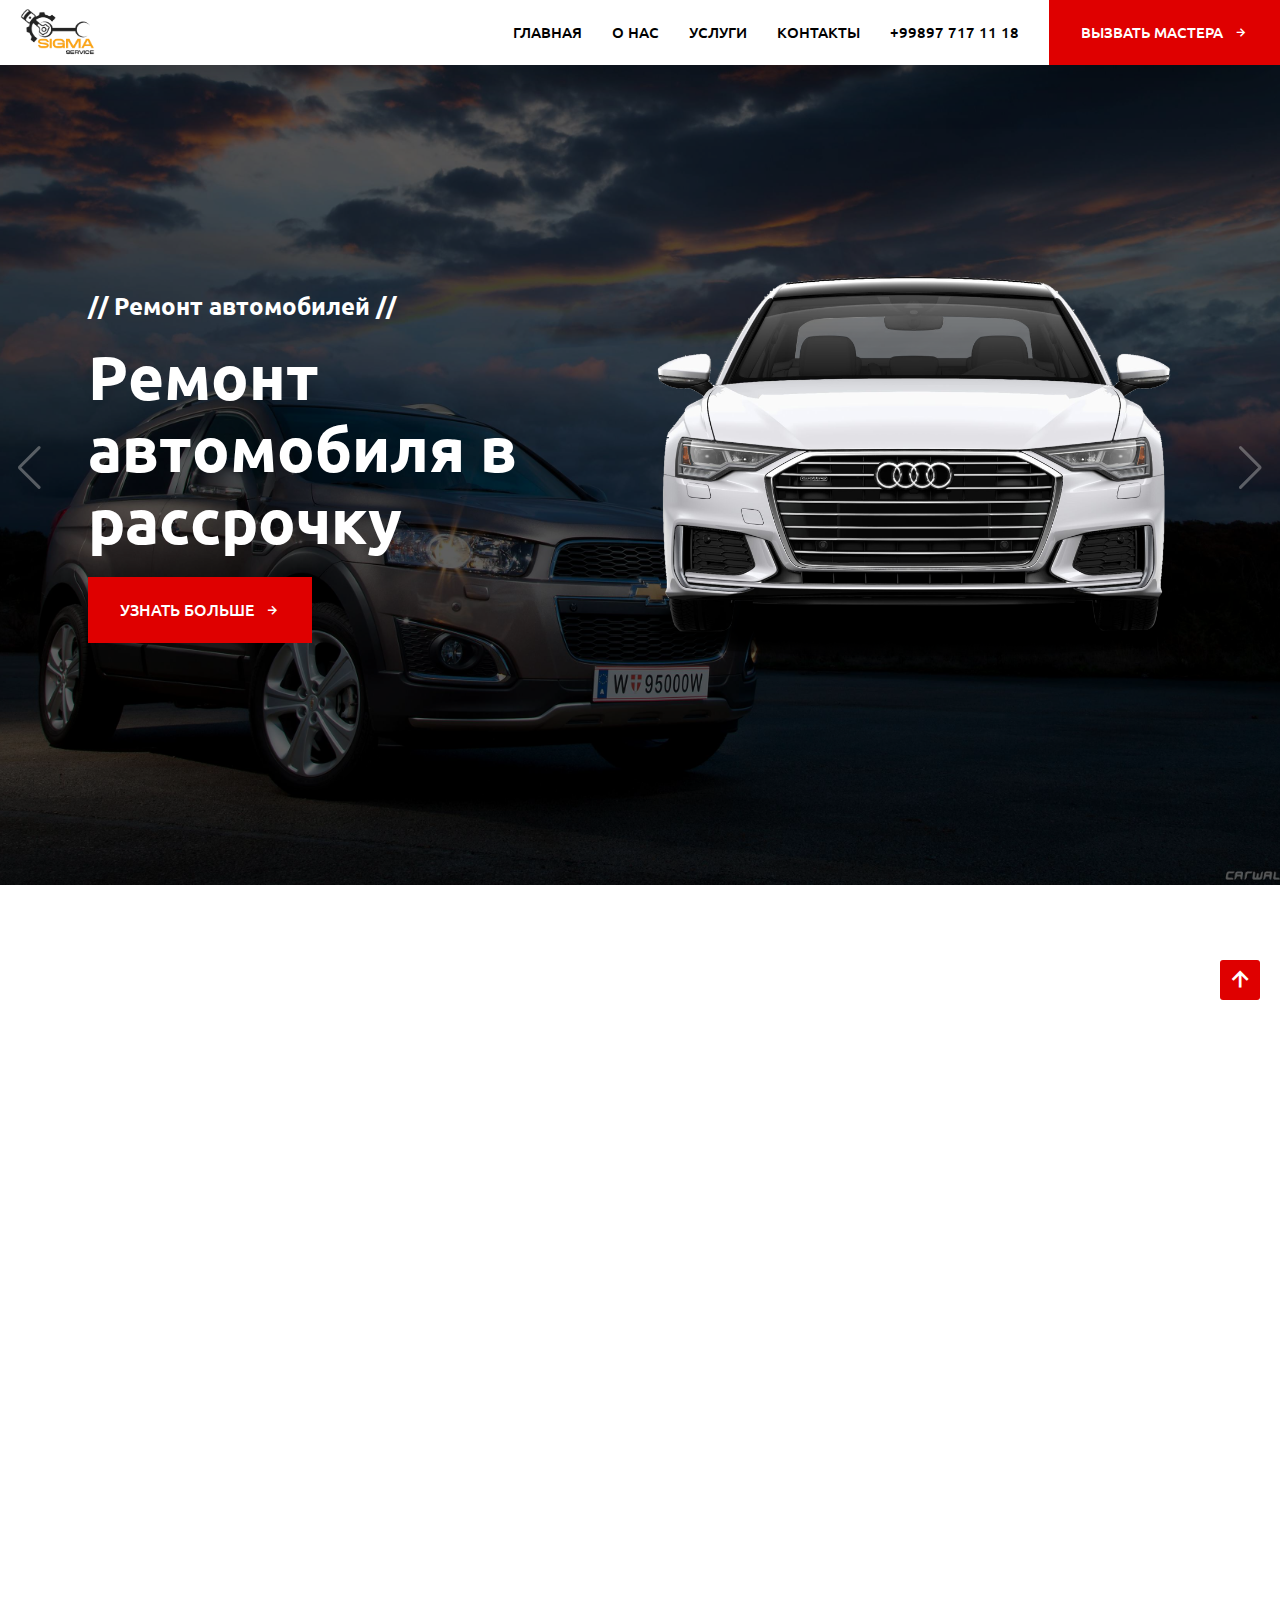
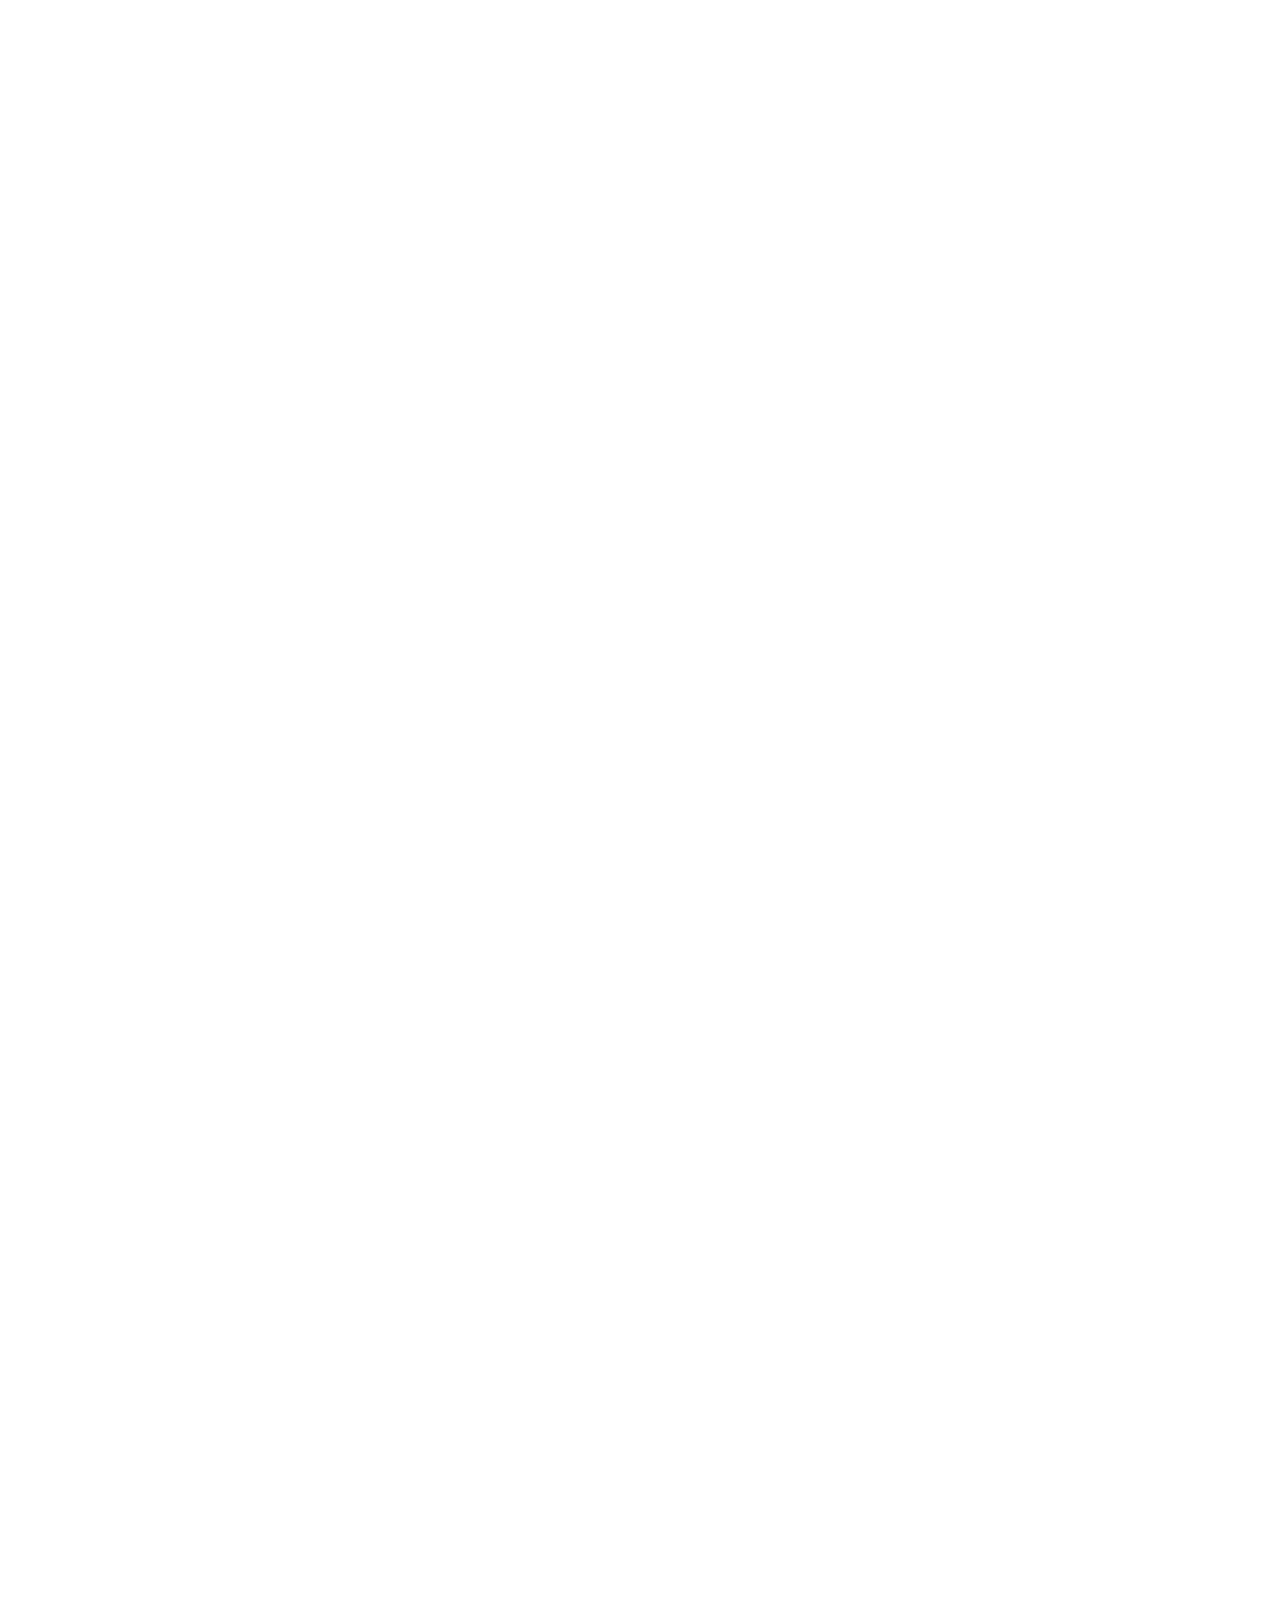
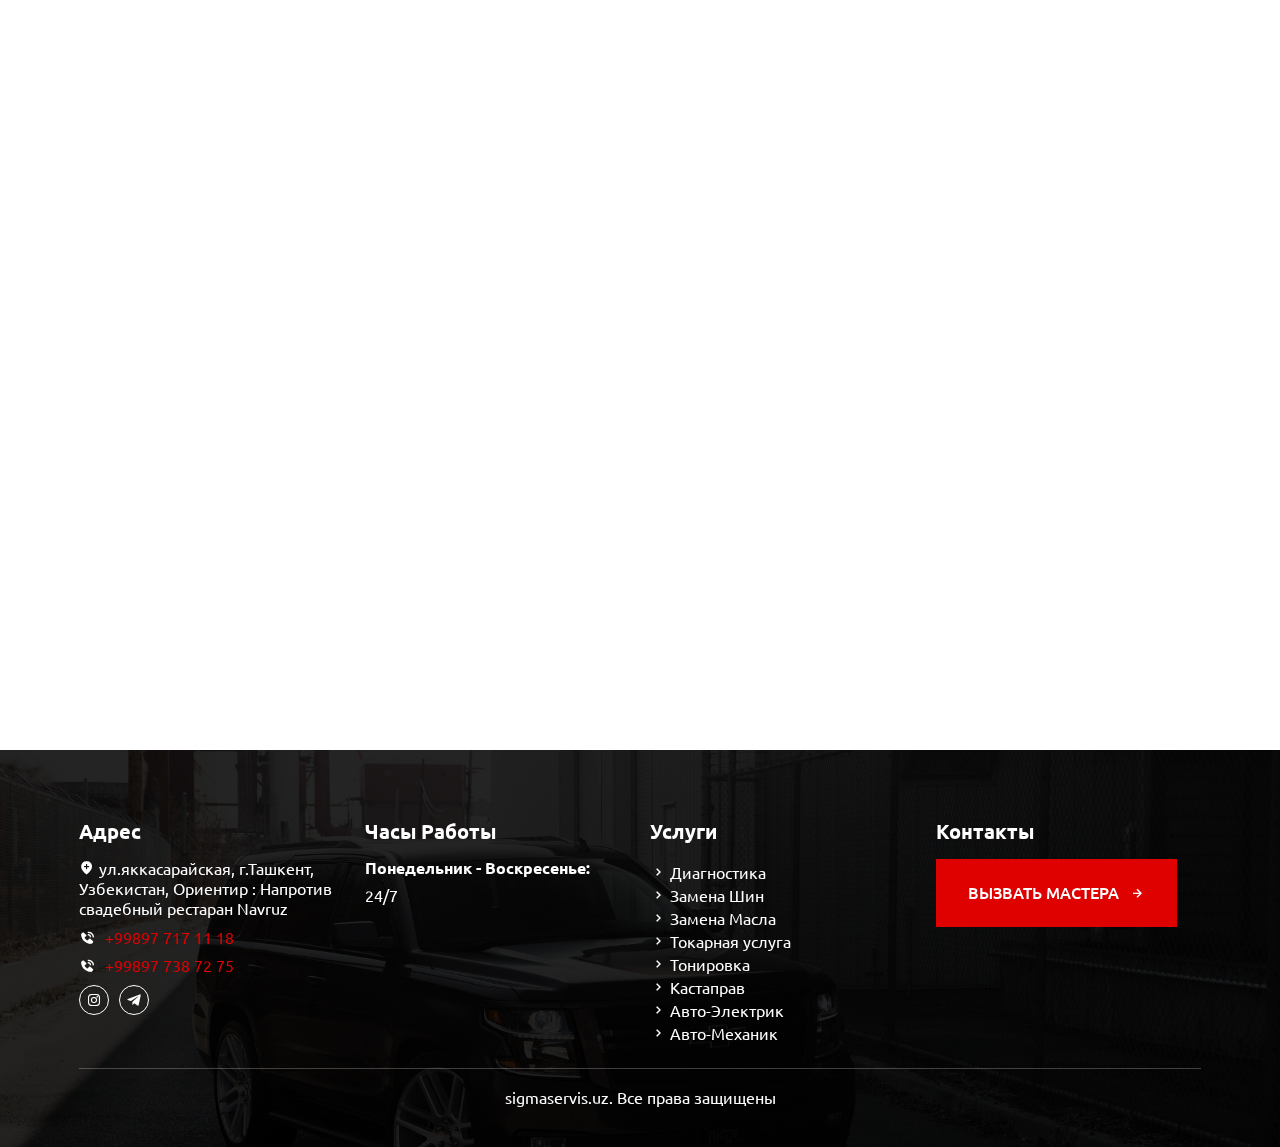
<file: index.html>
<!DOCTYPE html>
<html lang="en">

<head>
    <meta charset="UTF-8">
    <meta name="viewport" content="width=device-width, initial-scale=1.0">
    <title>SigmaService</title>
    <link rel="shortcut icon" href="./assets/images/logo.png" type="image/x-icon">
    <link rel="stylesheet" href="./assets/fonts/Ubuntu/stylesheet.css">
    <link rel="stylesheet" href="./assets/styles/style.css">
    <link href='https://unpkg.com/boxicons@2.1.4/css/boxicons.min.css' rel='stylesheet'>
    <link rel="stylesheet" href="https://cdn.jsdelivr.net/npm/swiper@11/swiper-bundle.min.css" />
    <link href="https://unpkg.com/aos@2.3.1/dist/aos.css" rel="stylesheet">
</head>

<body>
    <!-- Header section start -->
    <header id="header" class="header-fixed">
        <div class="header-content">
            <div class="header-logo">
                <img src="./assets/images/logo.png" alt="">
            </div>
            <nav>
                <ul class="header-nav_menu">
                    <li><a href="#main">Главная</a></li>
                    <li><a href="#about">О нас</a></li>
                    <li><a href="#services-tab">Услуги</a></li>
                    <li><a href="#contact">Контакты</a></li>
                    <li><a href="tel:+998977171118">+99897 717 11 18</a></li>
                    <li>
                        <a href="tel:+998977171118" class="btn btn-primary">
                            <span>Вызвать мастера</span>
                            <i class='bx bx-right-arrow-alt'></i>
                        </a>
                    </li>
                </ul>
                <button class="btn btn-menu" id="btn-menu">
                    <i class='bx bx-menu'></i>
                </button>
            </nav>
        </div>
        <ul class="header-nav_content" id="header-nav_content">
            <li><a href="#main">Главная</a></li>
            <li><a href="#about">О нас</a></li>
            <li><a href="#services-tab">Услуги</a></li>
            <li><a href="#contact">Контакты</a></li>
            <li><a href="tel:+998977171118">+99897 717 11 18</a></li>
        </ul>
    </header>
    <!-- Header section end -->

    <!-- Main section start -->
    <section class="main" id="main">
        <div class="swiper">
            <div class="swiper-wrapper" id="swiper-wrapper">
                <!-- Slides content rendered -->
            </div>

            <!-- If we need navigation buttons -->
            <div class="swiper-button-prev"></div>
            <div class="swiper-button-next"></div>

        </div>
    </section>
    <!-- Main section end -->

    <!-- Main arrow button -->
    <a href="#main" class="btn btn-arrow" id="btn-arrow">
        <i class='bx bx-up-arrow-alt'></i>
    </a>
    <!-- Main arrow button -->


    <!-- Services section start -->
    <section class="services">
        <div class="container">
            <div class="section-header-title">
                <p data-aos="fade-up">Наши Услуги</p>
                <h2 data-aos="fade-up">Ознакомьтесь С Нашими Услугами</h2>
            </div>
            <div class="services-cards swiper-wrapper" id="services-cards">
                <!-- Services cards content -->
            </div>
        </div>
    </section>
    <!-- Services section end -->



    <!-- About section start -->
    <div class="about" id="about">
        <div class="container">
            <div class="about-content">
                <div class="about-image" data-aos="fade-up">
                    <img src="./assets/images/about.jpg" alt="">
                    <div class="about-image-title">
                        <span><span class="year-count">15</span> Лет</span>
                        <span>Опыт</span>
                    </div>
                </div>
                <div class="about-title" data-aos="fade-up" data-aos-delay="300">
                    <p class="header-text">// О Нас //</p>
                    <h2>
                        <span>Sigma Avtoservis</span> - Лучшее Место Для Ухода За Вашим Авто
                    </h2>
                    <p>
                        Мы предоставляем высококачественные услуги по ремонту автомобилей с многолетним опытом и
                        профессионализмом. Наша команда экспертов готова помочь вам в любой ситуации.
                    </p>
                    <div class="about-cards">
                        <div class="about-card">
                            <div class="card-count">
                                01
                            </div>
                            <div class="card-title">
                                <h4>Профессионалы и Эксперты</h4>
                                <p>
                                    Наши специалисты обладают высоким уровнем квалификации и профессионализма.
                                </p>
                            </div>
                        </div>
                        <hr>
                        <div class="about-card">
                            <div class="card-count">
                                02
                            </div>
                            <div class="card-title">
                                <h4>Качественный Сервисный Центр</h4>
                                <p>
                                    Мы гарантируем высокое качество обслуживания каждого клиента.
                                </p>
                            </div>
                        </div>
                        <hr>
                        <div class="about-card">
                            <div class="card-count">
                                03
                            </div>
                            <div class="card-title">
                                <h4>Награжденные Работники</h4>
                                <p>
                                    Наши сотрудники удостоены многочисленных наград за свою работу.
                                </p>
                            </div>
                        </div>

                    </div>
                    <div class="about-btn">
                        <a href="tel:+998977171118" class="btn btn-primary">
                            <span>Позвонить</span>
                            <i class='bx bx-right-arrow-alt'></i>
                        </a>
                    </div>
                </div>
            </div>
        </div>
    </div>
    <!-- About section end -->


    <!-- Info section start -->
    <section class="info" data-aos="fade-up">
        <div class="container">
            <div class="info-content" id="info-content">
                <div class="info-card">
                    <img src="./assets/images/icons-2/svg-3.svg" alt="">
                    <div>
                        <h4 id="counter" data-count="15">0</h4>
                        <p>Лет опыта</p>
                    </div>
                </div>
                <div class="info-card">
                    <img src="./assets/images/icons-2/svg-2.svg" alt="">
                    <div>
                        <h4 id="counter" data-count="20">0</h4>
                        <p>Экспертных техников</p>
                    </div>
                </div>
                <div class="info-card">
                    <img src="./assets/images/icons-2/svg-1.svg" alt="">
                    <div>
                        <h4 id="counter" data-count="1000">0</h4>
                        <p>Довольных клиентов</p>
                    </div>
                </div>
                <div class="info-card">
                    <img src="./assets/images/icons-2/svg.svg" alt="">
                    <div>
                        <h4 id="counter" data-count="500">0</h4>
                        <p>Выполненных проектов</p>
                    </div>
                </div>
            </div>
        </div>
    </section>
    <!-- Info section end -->

    <!-- Services-tab section start -->
    <section class="services-tab" id="services-tab">
        <div class="container">
            <div class="services-tab-content">
                <div class="services-left" id="services-left" data-aos="fade-up">
                    <!-- Services button rendered -->
                </div>
                <div class="services-right" id="services-right">
                    <!-- Services content rendered -->
                </div>
            </div>
        </div>
    </section>
    <!-- Services-tab section end -->

    <!-- Contact section start -->
    <section class="contact" id="contact">
        <div class="container">
            <div class="contact-content" data-aos="fade-up">
                <div class="section-header-title">
                    <p data-aos="fade-up">// Свяжитесь с Нами //</p>
                    <h2 data-aos="fade-up">Свяжитесь с Нами по Любым Вопросам</h2>
                </div>
                <div class="contact-cards">
                    <div class="contact-card">
                        <h3>// Бронирование //</h3>
                        <div class="email-card">
                            <i class='bx bxs-envelope'></i>
                            <span>+99897 717 11 18</span>
                        </div>
                    </div>
                    <div class="contact-card">
                        <h3>// Общие Вопросы //</h3>
                        <div class="email-card">
                            <i class='bx bxs-envelope'></i>
                            <span>+99897 738 72 75</span>
                        </div>
                    </div>
                </div>
                <div>
                    <iframe
                        src="https://www.google.com/maps/embed?pb=!1m18!1m12!1m3!1d2359.1459632182205!2d87.1574030765979!3d53.75128397240951!2m3!1f0!2f0!3f0!3m2!1i1024!2i768!4f13.1!3m3!1m2!1s0x42d0c0f96c44ee5b%3A0x1ed62e4d36ca7717!2sSigma-Servis!5e0!3m2!1sen!2s!4v1734971548840!5m2!1sen!2s"
                        width="100%" height="400" style="border:0;" allowfullscreen="" loading="lazy"
                        referrerpolicy="no-referrer-when-downgrade"></iframe>
                </div>
            </div>
        </div>
    </section>
    <!-- Contact section end -->


    <!-- Footer section start -->
    <section class="footer">
        <div class="container">
            <div class="footer-content">
                <div class="footer-card">
                    <h3>
                        Адрес
                    </h3>
                    <div class="footer-card-cont">
                        <div>
                            <i class='bx bxs-location-plus'></i>
                            <span>
                                ул.яккасарайcкая, г.Ташкент, Узбекистан, Ориентир : Напротив свадебный рестаран Navruz
                            </span>
                        </div>
                        <div class="footer-call">
                            <i class='bx bxs-phone-call'></i>
                            <a href="tel:+998977171118">+99897 717 11 18</a>
                        </div>
                        <div class="footer-call">
                            <i class='bx bxs-phone-call'></i>
                            <a href="tel:+998977387275">+99897 738 72 75</a>
                        </div>
                        <div class="network">
                            <a class="social" href="https://www.instagram.com/sigma_autoservice/">
                                <i class='bx bxl-instagram'></i>
                            </a>
                            <a class="social" href="https://t.me/sigma_autoservice">
                                <i class='bx bxl-telegram'></i>
                            </a>
                        </div>
                    </div>
                </div>

                <div class="footer-card">
                    <h3>
                        Часы Работы
                    </h3>
                    <div class="footer-card-cont">
                        <h4>Понедельник - Воскресенье:</h4>
                        <p>24/7</p>
                    </div>
                </div>

                <div class="footer-card">
                    <h3>
                        Услуги
                    </h3>
                    <div class="footer-card-cont">
                        <ul>
                            <li class="footer-nav">
                                <i class='bx bx-chevron-right'></i>
                                <a href="#">Диагностика</a>
                            </li>
                            <li class="footer-nav">
                                <i class='bx bx-chevron-right'></i>
                                <a href="#">Замена Шин</a>
                            </li>
                            <li class="footer-nav">
                                <i class='bx bx-chevron-right'></i>
                                <a href="#">Замена Масла</a>
                            </li>
                            <li class="footer-nav">
                                <i class='bx bx-chevron-right'></i>
                                <a href="#">Токарная услуга</a>
                            </li>
                            <li class="footer-nav">
                                <i class='bx bx-chevron-right'></i>
                                <a href="#">Тонировка</a>
                            </li>
                            <li class="footer-nav">
                                <i class='bx bx-chevron-right'></i>
                                <a href="#">Кастаправ</a>
                            </li>
                            <li class="footer-nav">
                                <i class='bx bx-chevron-right'></i>
                                <a href="#">Авто-Электрик</a>
                            </li>
                            <li class="footer-nav">
                                <i class='bx bx-chevron-right'></i>
                                <a href="#">Авто-Механик</a>
                            </li>
                        </ul>
                    </div>
                </div>

                <div class="footer-card">
                    <h3>
                        Контакты
                    </h3>
                    <div class="footer-card-cont">
                        <a href="tel:+998977171118" class="btn btn-primary">
                            <span>Вызвать мастера</span>
                            <i class='bx bx-right-arrow-alt'></i>
                        </a>
                    </div>
                </div>
            </div>
            <div class="footer-hr"></div>
            <div class="footer-text">
                <a href="#">sigmaservis.uz.</a>
                <span>
                    Все права защищены
                </span>
            </div>
        </div>
    </section>
    <!-- Footer section end -->


    <script src="https://cdn.jsdelivr.net/npm/swiper@11/swiper-bundle.min.js"></script>
    <script src="https://unpkg.com/aos@2.3.1/dist/aos.js"></script>
    <script src="./assets/js/main.js"></script>
</body>

</html>
</file>
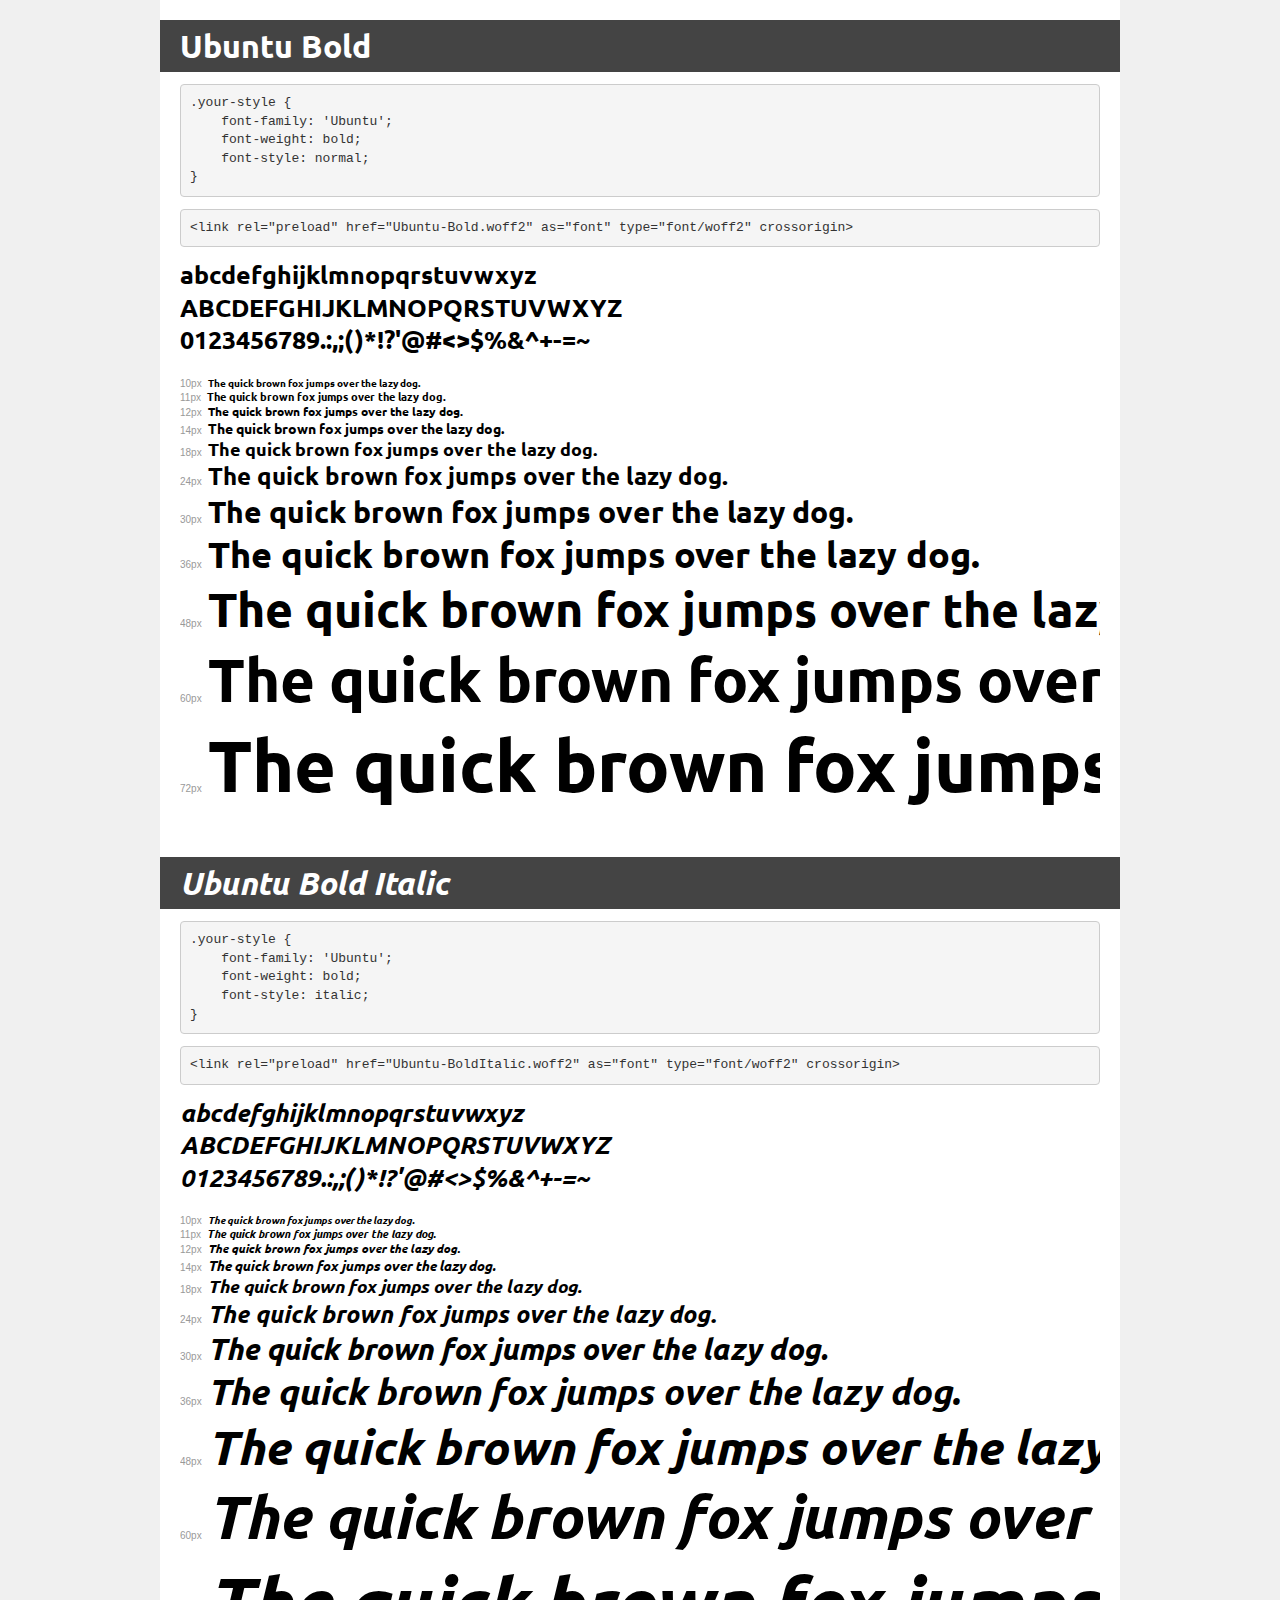
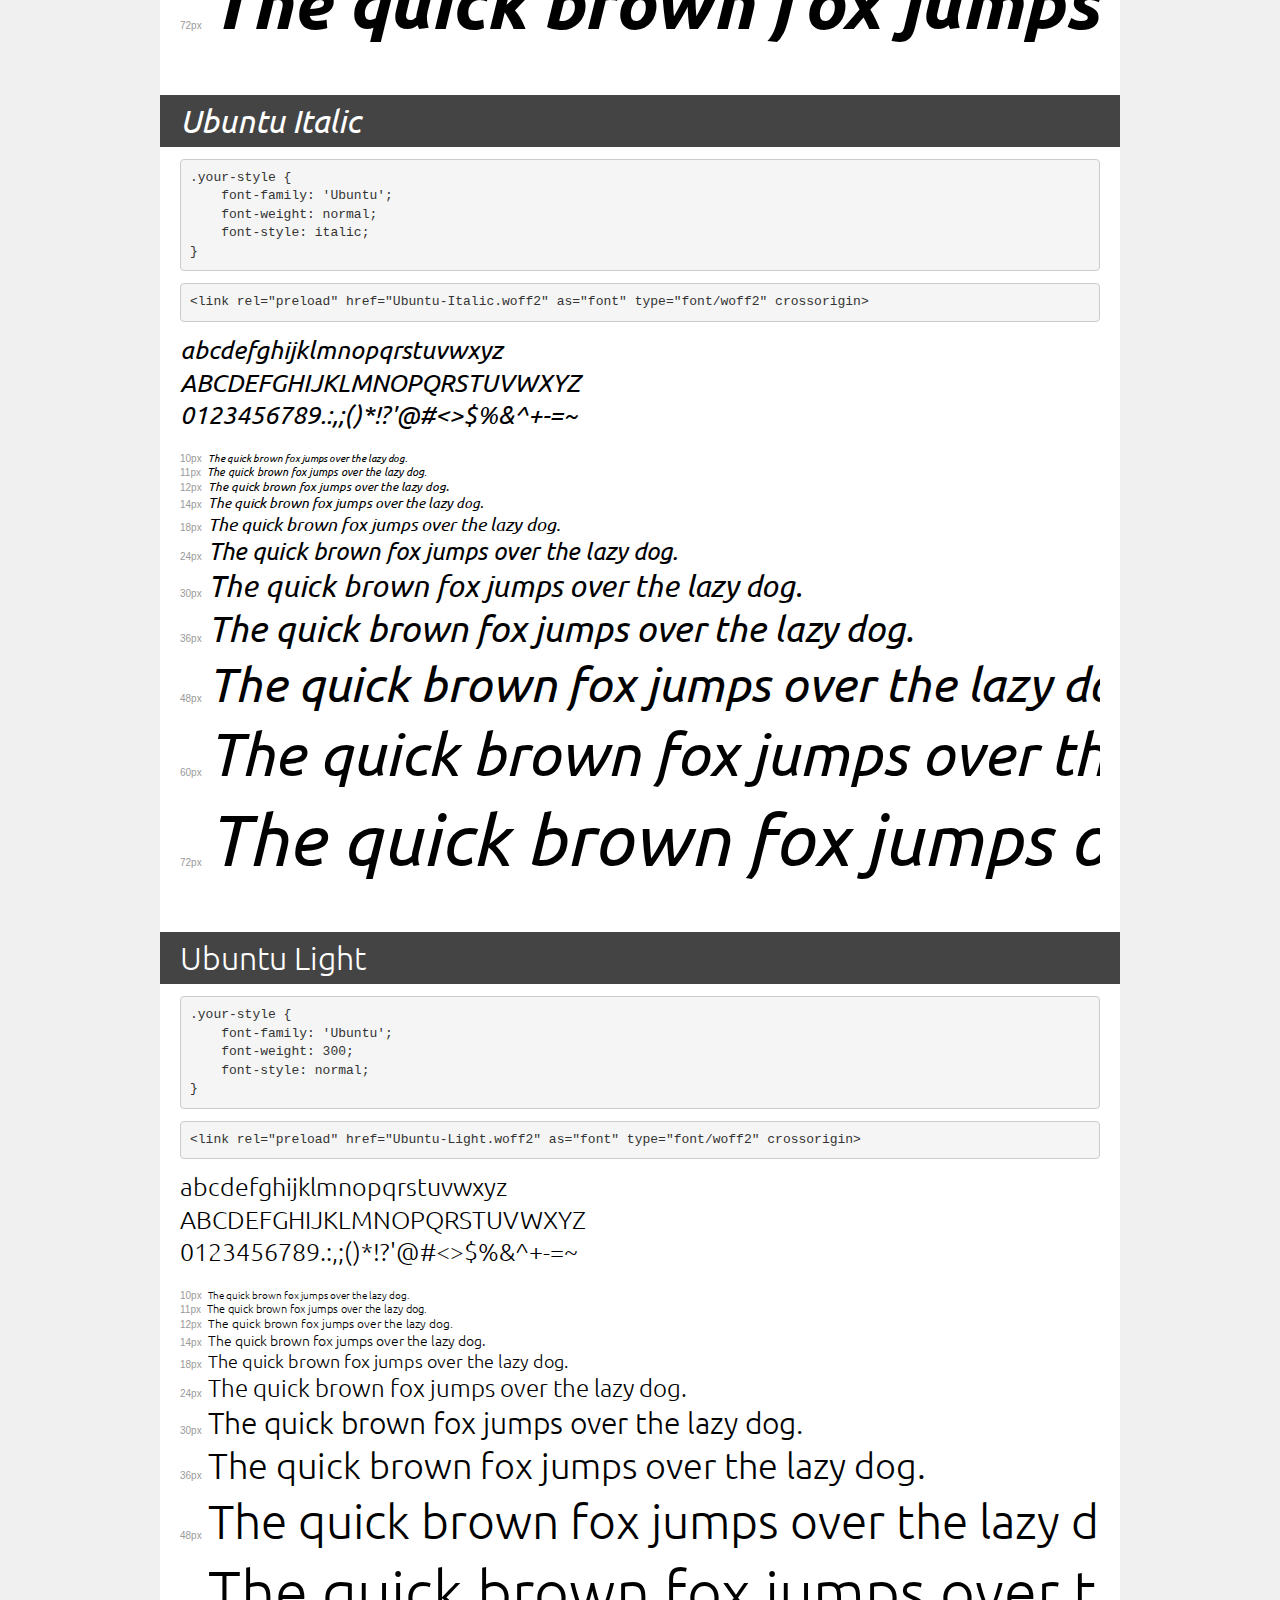
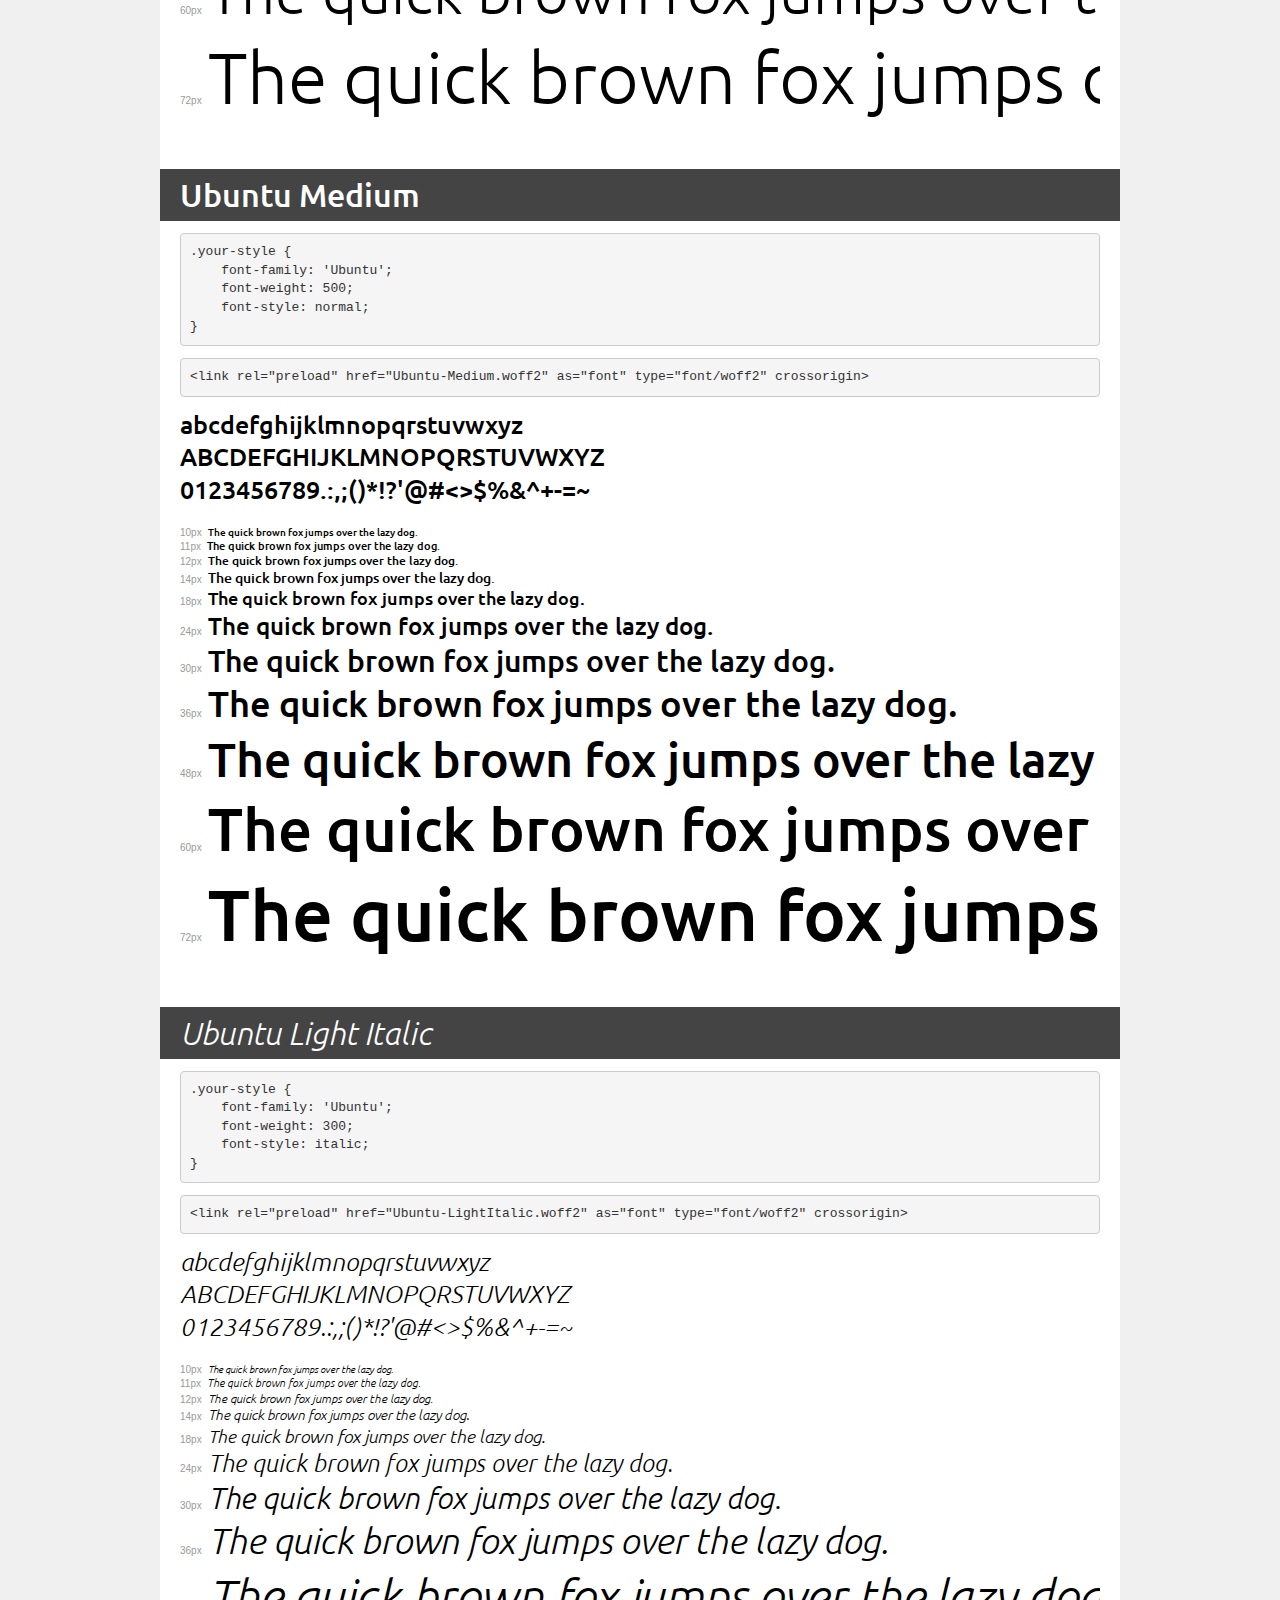
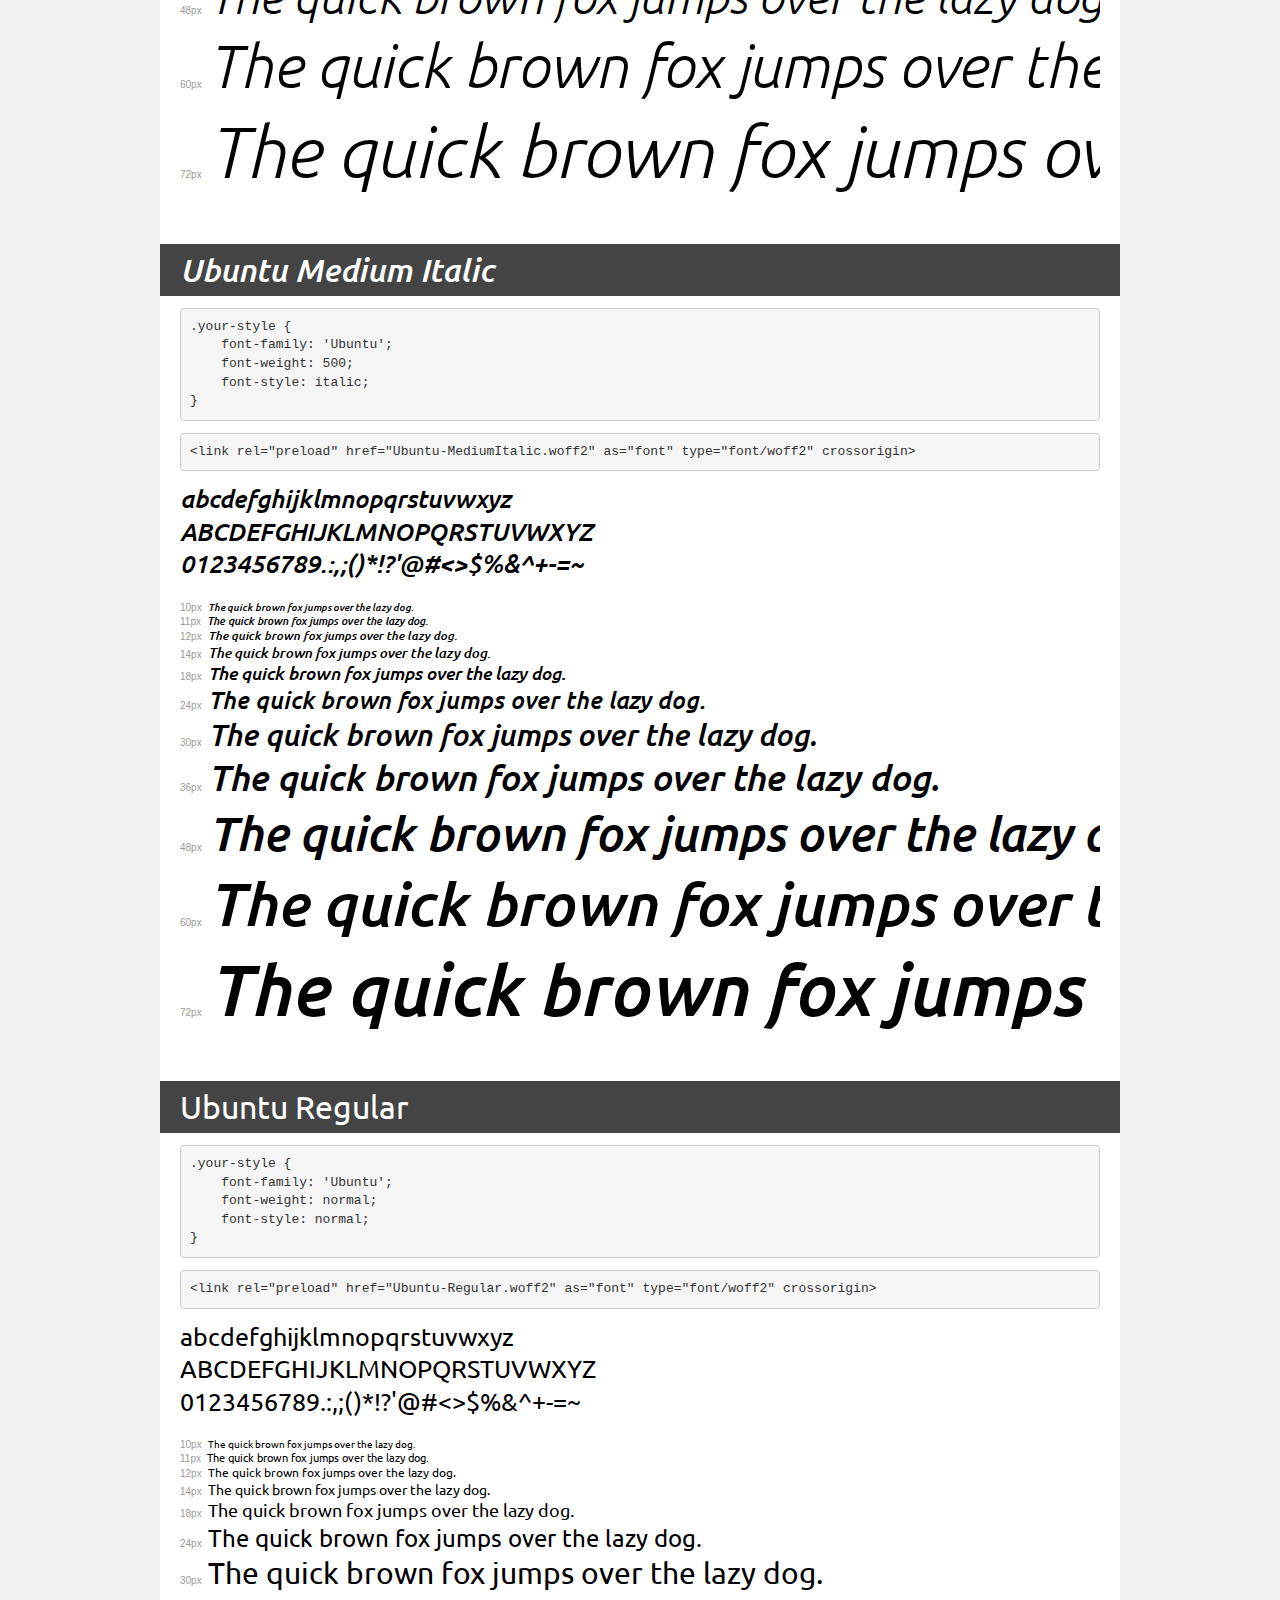
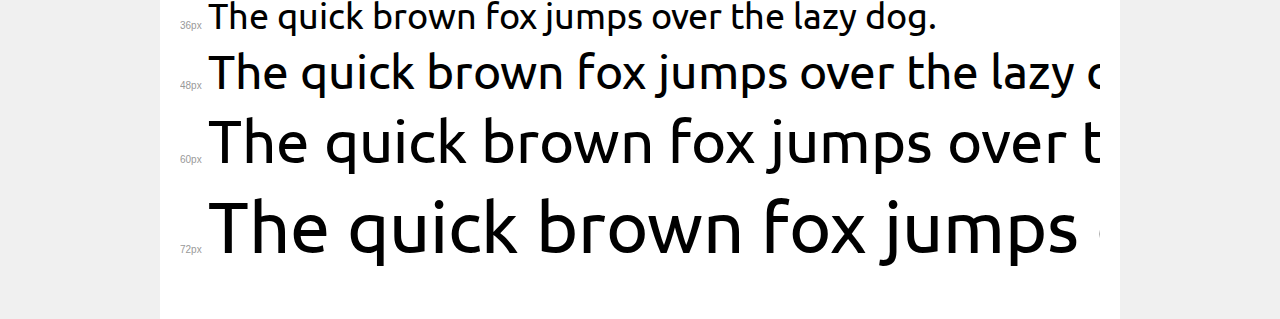
<file: assets/fonts/Ubuntu/demo.html>
<!DOCTYPE html>
<html lang="en">
<head>
    <meta charset="utf-8">
    <meta http-equiv="X-UA-Compatible" content="IE=edge">
    <meta name="viewport" content="width=device-width, initial-scale=1">
    <meta name="robots" content="noindex, noarchive">
    <meta name="format-detection" content="telephone=no">
    <title>Transfonter demo</title>
    <link href="stylesheet.css" rel="stylesheet">
    <style>
        /*
        http://meyerweb.com/eric/tools/css/reset/
        v2.0 | 20110126
        License: none (public domain)
        */
        html, body, div, span, applet, object, iframe,
        h1, h2, h3, h4, h5, h6, p, blockquote, pre,
        a, abbr, acronym, address, big, cite, code,
        del, dfn, em, img, ins, kbd, q, s, samp,
        small, strike, strong, sub, sup, tt, var,
        b, u, i, center,
        dl, dt, dd, ol, ul, li,
        fieldset, form, label, legend,
        table, caption, tbody, tfoot, thead, tr, th, td,
        article, aside, canvas, details, embed,
        figure, figcaption, footer, header, hgroup,
        menu, nav, output, ruby, section, summary,
        time, mark, audio, video {
            margin: 0;
            padding: 0;
            border: 0;
            font-size: 100%;
            font: inherit;
            vertical-align: baseline;
        }
        /* HTML5 display-role reset for older browsers */
        article, aside, details, figcaption, figure,
        footer, header, hgroup, menu, nav, section {
            display: block;
        }
        body {
            line-height: 1;
        }
        ol, ul {
            list-style: none;
        }
        blockquote, q {
            quotes: none;
        }
        blockquote:before, blockquote:after,
        q:before, q:after {
            content: '';
            content: none;
        }
        table {
            border-collapse: collapse;
            border-spacing: 0;
        }
        /* demo styles */
        body {
            background: #f0f0f0;
            color: #000;
        }
        .page {
            background: #fff;
            width: 920px;
            margin: 0 auto;
            padding: 20px 20px 0 20px;
            overflow: hidden;
        }
        .font-container {
            overflow-x: auto;
            overflow-y: hidden;
            margin-bottom: 40px;
            line-height: 1.3;
            white-space: nowrap;
            padding-bottom: 5px;
        }
        h1 {
            position: relative;
            background: #444;
            font-size: 32px;
            color: #fff;
            padding: 10px 20px;
            margin: 0 -20px 12px -20px;
        }
        .letters {
            font-size: 25px;
            margin-bottom: 20px;
        }
        .s10:before {
            content: '10px';
        }
        .s11:before {
            content: '11px';
        }
        .s12:before {
            content: '12px';
        }
        .s14:before {
            content: '14px';
        }
        .s18:before {
            content: '18px';
        }
        .s24:before {
            content: '24px';
        }
        .s30:before {
            content: '30px';
        }
        .s36:before {
            content: '36px';
        }
        .s48:before {
            content: '48px';
        }
        .s60:before {
            content: '60px';
        }
        .s72:before {
            content: '72px';
        }
        .s10:before, .s11:before, .s12:before, .s14:before,
        .s18:before, .s24:before, .s30:before, .s36:before,
        .s48:before, .s60:before, .s72:before {
            font-family: Arial, sans-serif;
            font-size: 10px;
            font-weight: normal;
            font-style: normal;
            color: #999;
            padding-right: 6px;
        }
        pre {
            display: block;
            padding: 9px;
            margin: 0 0 12px;
            font-family: Monaco, Menlo, Consolas, "Courier New", monospace;
            font-size: 13px;
            line-height: 1.428571429;
            color: #333;
            font-weight: normal;
            font-style: normal;
            background-color: #f5f5f5;
            border: 1px solid #ccc;
            overflow-x: auto;
            border-radius: 4px;
        }
        /* responsive */
        @media (max-width: 959px) {
            .page {
                width: auto;
                margin: 0;
            }
        }
    </style>
</head>
<body>
<div class="page">
    <div class="demo">
        <h1 style="font-family: 'Ubuntu'; font-weight: bold; font-style: normal;">Ubuntu Bold</h1>
        <pre title="Usage">.your-style {
    font-family: 'Ubuntu';
    font-weight: bold;
    font-style: normal;
}</pre>
        <pre title="Preload (optional)">
&lt;link rel=&quot;preload&quot; href=&quot;Ubuntu-Bold.woff2&quot; as=&quot;font&quot; type=&quot;font/woff2&quot; crossorigin&gt;</pre>
        <div class="font-container" style="font-family: 'Ubuntu'; font-weight: bold; font-style: normal;">
            <p class="letters">
                abcdefghijklmnopqrstuvwxyz<br>
ABCDEFGHIJKLMNOPQRSTUVWXYZ<br>
                0123456789.:,;()*!?'@#&lt;&gt;$%&^+-=~
            </p>
            <p class="s10" style="font-size: 10px;">The quick brown fox jumps over the lazy dog.</p>
            <p class="s11" style="font-size: 11px;">The quick brown fox jumps over the lazy dog.</p>
            <p class="s12" style="font-size: 12px;">The quick brown fox jumps over the lazy dog.</p>
            <p class="s14" style="font-size: 14px;">The quick brown fox jumps over the lazy dog.</p>
            <p class="s18" style="font-size: 18px;">The quick brown fox jumps over the lazy dog.</p>
            <p class="s24" style="font-size: 24px;">The quick brown fox jumps over the lazy dog.</p>
            <p class="s30" style="font-size: 30px;">The quick brown fox jumps over the lazy dog.</p>
            <p class="s36" style="font-size: 36px;">The quick brown fox jumps over the lazy dog.</p>
            <p class="s48" style="font-size: 48px;">The quick brown fox jumps over the lazy dog.</p>
            <p class="s60" style="font-size: 60px;">The quick brown fox jumps over the lazy dog.</p>
            <p class="s72" style="font-size: 72px;">The quick brown fox jumps over the lazy dog.</p>
        </div>
    </div>

    <div class="demo">
        <h1 style="font-family: 'Ubuntu'; font-weight: bold; font-style: italic;">Ubuntu Bold Italic</h1>
        <pre title="Usage">.your-style {
    font-family: 'Ubuntu';
    font-weight: bold;
    font-style: italic;
}</pre>
        <pre title="Preload (optional)">
&lt;link rel=&quot;preload&quot; href=&quot;Ubuntu-BoldItalic.woff2&quot; as=&quot;font&quot; type=&quot;font/woff2&quot; crossorigin&gt;</pre>
        <div class="font-container" style="font-family: 'Ubuntu'; font-weight: bold; font-style: italic;">
            <p class="letters">
                abcdefghijklmnopqrstuvwxyz<br>
ABCDEFGHIJKLMNOPQRSTUVWXYZ<br>
                0123456789.:,;()*!?'@#&lt;&gt;$%&^+-=~
            </p>
            <p class="s10" style="font-size: 10px;">The quick brown fox jumps over the lazy dog.</p>
            <p class="s11" style="font-size: 11px;">The quick brown fox jumps over the lazy dog.</p>
            <p class="s12" style="font-size: 12px;">The quick brown fox jumps over the lazy dog.</p>
            <p class="s14" style="font-size: 14px;">The quick brown fox jumps over the lazy dog.</p>
            <p class="s18" style="font-size: 18px;">The quick brown fox jumps over the lazy dog.</p>
            <p class="s24" style="font-size: 24px;">The quick brown fox jumps over the lazy dog.</p>
            <p class="s30" style="font-size: 30px;">The quick brown fox jumps over the lazy dog.</p>
            <p class="s36" style="font-size: 36px;">The quick brown fox jumps over the lazy dog.</p>
            <p class="s48" style="font-size: 48px;">The quick brown fox jumps over the lazy dog.</p>
            <p class="s60" style="font-size: 60px;">The quick brown fox jumps over the lazy dog.</p>
            <p class="s72" style="font-size: 72px;">The quick brown fox jumps over the lazy dog.</p>
        </div>
    </div>

    <div class="demo">
        <h1 style="font-family: 'Ubuntu'; font-weight: normal; font-style: italic;">Ubuntu Italic</h1>
        <pre title="Usage">.your-style {
    font-family: 'Ubuntu';
    font-weight: normal;
    font-style: italic;
}</pre>
        <pre title="Preload (optional)">
&lt;link rel=&quot;preload&quot; href=&quot;Ubuntu-Italic.woff2&quot; as=&quot;font&quot; type=&quot;font/woff2&quot; crossorigin&gt;</pre>
        <div class="font-container" style="font-family: 'Ubuntu'; font-weight: normal; font-style: italic;">
            <p class="letters">
                abcdefghijklmnopqrstuvwxyz<br>
ABCDEFGHIJKLMNOPQRSTUVWXYZ<br>
                0123456789.:,;()*!?'@#&lt;&gt;$%&^+-=~
            </p>
            <p class="s10" style="font-size: 10px;">The quick brown fox jumps over the lazy dog.</p>
            <p class="s11" style="font-size: 11px;">The quick brown fox jumps over the lazy dog.</p>
            <p class="s12" style="font-size: 12px;">The quick brown fox jumps over the lazy dog.</p>
            <p class="s14" style="font-size: 14px;">The quick brown fox jumps over the lazy dog.</p>
            <p class="s18" style="font-size: 18px;">The quick brown fox jumps over the lazy dog.</p>
            <p class="s24" style="font-size: 24px;">The quick brown fox jumps over the lazy dog.</p>
            <p class="s30" style="font-size: 30px;">The quick brown fox jumps over the lazy dog.</p>
            <p class="s36" style="font-size: 36px;">The quick brown fox jumps over the lazy dog.</p>
            <p class="s48" style="font-size: 48px;">The quick brown fox jumps over the lazy dog.</p>
            <p class="s60" style="font-size: 60px;">The quick brown fox jumps over the lazy dog.</p>
            <p class="s72" style="font-size: 72px;">The quick brown fox jumps over the lazy dog.</p>
        </div>
    </div>

    <div class="demo">
        <h1 style="font-family: 'Ubuntu'; font-weight: 300; font-style: normal;">Ubuntu Light</h1>
        <pre title="Usage">.your-style {
    font-family: 'Ubuntu';
    font-weight: 300;
    font-style: normal;
}</pre>
        <pre title="Preload (optional)">
&lt;link rel=&quot;preload&quot; href=&quot;Ubuntu-Light.woff2&quot; as=&quot;font&quot; type=&quot;font/woff2&quot; crossorigin&gt;</pre>
        <div class="font-container" style="font-family: 'Ubuntu'; font-weight: 300; font-style: normal;">
            <p class="letters">
                abcdefghijklmnopqrstuvwxyz<br>
ABCDEFGHIJKLMNOPQRSTUVWXYZ<br>
                0123456789.:,;()*!?'@#&lt;&gt;$%&^+-=~
            </p>
            <p class="s10" style="font-size: 10px;">The quick brown fox jumps over the lazy dog.</p>
            <p class="s11" style="font-size: 11px;">The quick brown fox jumps over the lazy dog.</p>
            <p class="s12" style="font-size: 12px;">The quick brown fox jumps over the lazy dog.</p>
            <p class="s14" style="font-size: 14px;">The quick brown fox jumps over the lazy dog.</p>
            <p class="s18" style="font-size: 18px;">The quick brown fox jumps over the lazy dog.</p>
            <p class="s24" style="font-size: 24px;">The quick brown fox jumps over the lazy dog.</p>
            <p class="s30" style="font-size: 30px;">The quick brown fox jumps over the lazy dog.</p>
            <p class="s36" style="font-size: 36px;">The quick brown fox jumps over the lazy dog.</p>
            <p class="s48" style="font-size: 48px;">The quick brown fox jumps over the lazy dog.</p>
            <p class="s60" style="font-size: 60px;">The quick brown fox jumps over the lazy dog.</p>
            <p class="s72" style="font-size: 72px;">The quick brown fox jumps over the lazy dog.</p>
        </div>
    </div>

    <div class="demo">
        <h1 style="font-family: 'Ubuntu'; font-weight: 500; font-style: normal;">Ubuntu Medium</h1>
        <pre title="Usage">.your-style {
    font-family: 'Ubuntu';
    font-weight: 500;
    font-style: normal;
}</pre>
        <pre title="Preload (optional)">
&lt;link rel=&quot;preload&quot; href=&quot;Ubuntu-Medium.woff2&quot; as=&quot;font&quot; type=&quot;font/woff2&quot; crossorigin&gt;</pre>
        <div class="font-container" style="font-family: 'Ubuntu'; font-weight: 500; font-style: normal;">
            <p class="letters">
                abcdefghijklmnopqrstuvwxyz<br>
ABCDEFGHIJKLMNOPQRSTUVWXYZ<br>
                0123456789.:,;()*!?'@#&lt;&gt;$%&^+-=~
            </p>
            <p class="s10" style="font-size: 10px;">The quick brown fox jumps over the lazy dog.</p>
            <p class="s11" style="font-size: 11px;">The quick brown fox jumps over the lazy dog.</p>
            <p class="s12" style="font-size: 12px;">The quick brown fox jumps over the lazy dog.</p>
            <p class="s14" style="font-size: 14px;">The quick brown fox jumps over the lazy dog.</p>
            <p class="s18" style="font-size: 18px;">The quick brown fox jumps over the lazy dog.</p>
            <p class="s24" style="font-size: 24px;">The quick brown fox jumps over the lazy dog.</p>
            <p class="s30" style="font-size: 30px;">The quick brown fox jumps over the lazy dog.</p>
            <p class="s36" style="font-size: 36px;">The quick brown fox jumps over the lazy dog.</p>
            <p class="s48" style="font-size: 48px;">The quick brown fox jumps over the lazy dog.</p>
            <p class="s60" style="font-size: 60px;">The quick brown fox jumps over the lazy dog.</p>
            <p class="s72" style="font-size: 72px;">The quick brown fox jumps over the lazy dog.</p>
        </div>
    </div>

    <div class="demo">
        <h1 style="font-family: 'Ubuntu'; font-weight: 300; font-style: italic;">Ubuntu Light Italic</h1>
        <pre title="Usage">.your-style {
    font-family: 'Ubuntu';
    font-weight: 300;
    font-style: italic;
}</pre>
        <pre title="Preload (optional)">
&lt;link rel=&quot;preload&quot; href=&quot;Ubuntu-LightItalic.woff2&quot; as=&quot;font&quot; type=&quot;font/woff2&quot; crossorigin&gt;</pre>
        <div class="font-container" style="font-family: 'Ubuntu'; font-weight: 300; font-style: italic;">
            <p class="letters">
                abcdefghijklmnopqrstuvwxyz<br>
ABCDEFGHIJKLMNOPQRSTUVWXYZ<br>
                0123456789.:,;()*!?'@#&lt;&gt;$%&^+-=~
            </p>
            <p class="s10" style="font-size: 10px;">The quick brown fox jumps over the lazy dog.</p>
            <p class="s11" style="font-size: 11px;">The quick brown fox jumps over the lazy dog.</p>
            <p class="s12" style="font-size: 12px;">The quick brown fox jumps over the lazy dog.</p>
            <p class="s14" style="font-size: 14px;">The quick brown fox jumps over the lazy dog.</p>
            <p class="s18" style="font-size: 18px;">The quick brown fox jumps over the lazy dog.</p>
            <p class="s24" style="font-size: 24px;">The quick brown fox jumps over the lazy dog.</p>
            <p class="s30" style="font-size: 30px;">The quick brown fox jumps over the lazy dog.</p>
            <p class="s36" style="font-size: 36px;">The quick brown fox jumps over the lazy dog.</p>
            <p class="s48" style="font-size: 48px;">The quick brown fox jumps over the lazy dog.</p>
            <p class="s60" style="font-size: 60px;">The quick brown fox jumps over the lazy dog.</p>
            <p class="s72" style="font-size: 72px;">The quick brown fox jumps over the lazy dog.</p>
        </div>
    </div>

    <div class="demo">
        <h1 style="font-family: 'Ubuntu'; font-weight: 500; font-style: italic;">Ubuntu Medium Italic</h1>
        <pre title="Usage">.your-style {
    font-family: 'Ubuntu';
    font-weight: 500;
    font-style: italic;
}</pre>
        <pre title="Preload (optional)">
&lt;link rel=&quot;preload&quot; href=&quot;Ubuntu-MediumItalic.woff2&quot; as=&quot;font&quot; type=&quot;font/woff2&quot; crossorigin&gt;</pre>
        <div class="font-container" style="font-family: 'Ubuntu'; font-weight: 500; font-style: italic;">
            <p class="letters">
                abcdefghijklmnopqrstuvwxyz<br>
ABCDEFGHIJKLMNOPQRSTUVWXYZ<br>
                0123456789.:,;()*!?'@#&lt;&gt;$%&^+-=~
            </p>
            <p class="s10" style="font-size: 10px;">The quick brown fox jumps over the lazy dog.</p>
            <p class="s11" style="font-size: 11px;">The quick brown fox jumps over the lazy dog.</p>
            <p class="s12" style="font-size: 12px;">The quick brown fox jumps over the lazy dog.</p>
            <p class="s14" style="font-size: 14px;">The quick brown fox jumps over the lazy dog.</p>
            <p class="s18" style="font-size: 18px;">The quick brown fox jumps over the lazy dog.</p>
            <p class="s24" style="font-size: 24px;">The quick brown fox jumps over the lazy dog.</p>
            <p class="s30" style="font-size: 30px;">The quick brown fox jumps over the lazy dog.</p>
            <p class="s36" style="font-size: 36px;">The quick brown fox jumps over the lazy dog.</p>
            <p class="s48" style="font-size: 48px;">The quick brown fox jumps over the lazy dog.</p>
            <p class="s60" style="font-size: 60px;">The quick brown fox jumps over the lazy dog.</p>
            <p class="s72" style="font-size: 72px;">The quick brown fox jumps over the lazy dog.</p>
        </div>
    </div>

    <div class="demo">
        <h1 style="font-family: 'Ubuntu'; font-weight: normal; font-style: normal;">Ubuntu Regular</h1>
        <pre title="Usage">.your-style {
    font-family: 'Ubuntu';
    font-weight: normal;
    font-style: normal;
}</pre>
        <pre title="Preload (optional)">
&lt;link rel=&quot;preload&quot; href=&quot;Ubuntu-Regular.woff2&quot; as=&quot;font&quot; type=&quot;font/woff2&quot; crossorigin&gt;</pre>
        <div class="font-container" style="font-family: 'Ubuntu'; font-weight: normal; font-style: normal;">
            <p class="letters">
                abcdefghijklmnopqrstuvwxyz<br>
ABCDEFGHIJKLMNOPQRSTUVWXYZ<br>
                0123456789.:,;()*!?'@#&lt;&gt;$%&^+-=~
            </p>
            <p class="s10" style="font-size: 10px;">The quick brown fox jumps over the lazy dog.</p>
            <p class="s11" style="font-size: 11px;">The quick brown fox jumps over the lazy dog.</p>
            <p class="s12" style="font-size: 12px;">The quick brown fox jumps over the lazy dog.</p>
            <p class="s14" style="font-size: 14px;">The quick brown fox jumps over the lazy dog.</p>
            <p class="s18" style="font-size: 18px;">The quick brown fox jumps over the lazy dog.</p>
            <p class="s24" style="font-size: 24px;">The quick brown fox jumps over the lazy dog.</p>
            <p class="s30" style="font-size: 30px;">The quick brown fox jumps over the lazy dog.</p>
            <p class="s36" style="font-size: 36px;">The quick brown fox jumps over the lazy dog.</p>
            <p class="s48" style="font-size: 48px;">The quick brown fox jumps over the lazy dog.</p>
            <p class="s60" style="font-size: 60px;">The quick brown fox jumps over the lazy dog.</p>
            <p class="s72" style="font-size: 72px;">The quick brown fox jumps over the lazy dog.</p>
        </div>
    </div>

</div>
</body>
</html>
</file>
<file: assets/fonts/Ubuntu/stylesheet.css>
@font-face {
    font-family: 'Ubuntu';
    src: url('Ubuntu-Bold.woff2') format('woff2'),
        url('Ubuntu-Bold.woff') format('woff'),
        url('Ubuntu-Bold.ttf') format('truetype'),
        url('Ubuntu-Bold.svg#Ubuntu-Bold') format('svg');
    font-weight: bold;
    font-style: normal;
    font-display: swap;
}

@font-face {
    font-family: 'Ubuntu';
    src: url('Ubuntu-BoldItalic.woff2') format('woff2'),
        url('Ubuntu-BoldItalic.woff') format('woff'),
        url('Ubuntu-BoldItalic.ttf') format('truetype'),
        url('Ubuntu-BoldItalic.svg#Ubuntu-BoldItalic') format('svg');
    font-weight: bold;
    font-style: italic;
    font-display: swap;
}

@font-face {
    font-family: 'Ubuntu';
    src: url('Ubuntu-Italic.woff2') format('woff2'),
        url('Ubuntu-Italic.woff') format('woff'),
        url('Ubuntu-Italic.ttf') format('truetype'),
        url('Ubuntu-Italic.svg#Ubuntu-Italic') format('svg');
    font-weight: normal;
    font-style: italic;
    font-display: swap;
}

@font-face {
    font-family: 'Ubuntu';
    src: url('Ubuntu-Light.woff2') format('woff2'),
        url('Ubuntu-Light.woff') format('woff'),
        url('Ubuntu-Light.ttf') format('truetype'),
        url('Ubuntu-Light.svg#Ubuntu-Light') format('svg');
    font-weight: 300;
    font-style: normal;
    font-display: swap;
}

@font-face {
    font-family: 'Ubuntu';
    src: url('Ubuntu-Medium.woff2') format('woff2'),
        url('Ubuntu-Medium.woff') format('woff'),
        url('Ubuntu-Medium.ttf') format('truetype'),
        url('Ubuntu-Medium.svg#Ubuntu-Medium') format('svg');
    font-weight: 500;
    font-style: normal;
    font-display: swap;
}

@font-face {
    font-family: 'Ubuntu';
    src: url('Ubuntu-LightItalic.woff2') format('woff2'),
        url('Ubuntu-LightItalic.woff') format('woff'),
        url('Ubuntu-LightItalic.ttf') format('truetype'),
        url('Ubuntu-LightItalic.svg#Ubuntu-LightItalic') format('svg');
    font-weight: 300;
    font-style: italic;
    font-display: swap;
}

@font-face {
    font-family: 'Ubuntu';
    src: url('Ubuntu-MediumItalic.woff2') format('woff2'),
        url('Ubuntu-MediumItalic.woff') format('woff'),
        url('Ubuntu-MediumItalic.ttf') format('truetype'),
        url('Ubuntu-MediumItalic.svg#Ubuntu-MediumItalic') format('svg');
    font-weight: 500;
    font-style: italic;
    font-display: swap;
}

@font-face {
    font-family: 'Ubuntu';
    src: url('Ubuntu-Regular.woff2') format('woff2'),
        url('Ubuntu-Regular.woff') format('woff'),
        url('Ubuntu-Regular.ttf') format('truetype'),
        url('Ubuntu-Regular.svg#Ubuntu-Regular') format('svg');
    font-weight: normal;
    font-style: normal;
    font-display: swap;
}
</file>
<file: assets/styles/style.css>
/* ===========================
        1. Global styles 
   =========================== */

* {
    margin: 0;
    padding: 0;
    box-sizing: border-box;
}

html {
    font-size: 16px;
    scroll-behavior: smooth;
    font-family: "Ubuntu", serif;
}

img {
    max-width: 100%;
    height: auto;
}

ul,
ol {
    list-style: none;
}

a {
    text-decoration: none;
    color: inherit;
    width: max-content;
}

hr{
    border: none;
    border-bottom: 1px solid;
    border-color: rgb(234, 234, 234);
}

:root {
    /* == colors == */
    --primary-color: #df0000;
    --primary-color-hover: #bc1220;
    --secondary-color: #0B2154;
    --text-dark-color: #111111;
    --text-white-color: #FFFFFF;
    --text-gray-color: #596277;
}

/* ===========================
        2. Layout styles 
   =========================== */

.container {
    max-width: 1400px;
    margin: 0 auto;
    padding: 0 15px;
    width: 90%;
}

.backdrop {
    height: 100%;
    width: 100%;
    padding: 10px;
    background-color: rgba(0, 0, 0, 0.628);
}

/* width */
::-webkit-scrollbar {
    width: 5px;
    height: 5px;
}

/* Track */
::-webkit-scrollbar-track {
    background: #df83835b;
}

/* Handle */
::-webkit-scrollbar-thumb {
    background: #f6020273;
}

/* Handle on hover */
::-webkit-scrollbar-thumb:hover {
    background: #ce0909b3;
}

/* ===========================
        3. Component styles 
   =========================== */

.btn {
    border: none;
    background: none;
    padding: 0;
    cursor: pointer;
}

.btn-primary {
    padding: 1.5rem 2rem;
    background-color: var(--primary-color);
    border: var(--primary-color);
    color: var(--text-white-color);
    font-size: unset;
    display: flex;
    justify-content: center;
    align-items: center;
    gap: 10px;
    font-family: unset;
    text-transform: uppercase;
    font-weight: 500;
    transition: .2s ease-in-out;
}

.btn-primary:hover {
    background-color: var(--primary-color-hover);
}

.btn-menu {
    display: none;
    font-size: 25px;
    height: 40px;
    width: 40px;
    border: 1px solid rgba(190, 190, 190, 0.164);
    border-radius: 3px;
}

.btn-menu:hover {
    background-color: rgba(229, 229, 229, 0.257);
}

.btn-arrow {
    font-size: 30px;
    width: 40px;
    height: 40px;
    display: flex;
    justify-content: center;
    align-items: center;
    background-color: var(--primary-color);
    color: white;
    border-radius: 3px;
    transition: .2s ease;
    position: fixed;
    bottom: -100px;
    right: 20px;
    z-index: 15;
}

.btn-arrow.active-btn {
    bottom: 20px;
    right: 20px;
}

.btn-arrow:hover {
    background-color: red;
    transform: scale(1.1);
}

.btn-arrow:active {
    transform: scale(1);
}

.btn-services {
    padding: 20px 30px;
    display: flex;
    justify-content: start;
    align-items: center;
    gap: 15px;
    background-color: #e2dfe0de;
    font-size: 20px;
    font-weight: 600;
    border-radius: 3px;
    text-align: start;
    transition: .3s ease;
}

.btn-services img {
    width: 40px;
    height: 40px;
}

.btn-services.serv-btn-active img {
    filter: brightness(0) invert(1);
}

.btn-services:hover {
    background-color: #c5c5c5c5;
}
.btn-services:active {
    transform: scale(0.95);
}

.btn-services.serv-btn-active {
    color: white;
    background-color: var(--primary-color);
}

.section-header-title {
    text-align: center;
}

.section-header-title p {
    font-size: 18px;
    color: var(--primary-color);
    font-weight: 500;
    text-transform: uppercase;
    line-height: 30px;
}

.section-header-title h2 {
    font-size: 35px;
}

.swiper {
    width: 100%;
    height: calc(100vh - 65px);
    max-height: 1000px;
}

.swiper-slide {
    background-position: center;
    background-size: cover;
    background-repeat: no-repeat;
    transition-timing-function: ease-in-out;
}

.home-image-animate {
    opacity: 0;
    transform: scale(0.6);
    transition-delay: 400ms;
    transition-duration: 500ms;
    transition-timing-function: ease-in-out;
}

.swiper-slide-active .home-image-animate {
    opacity: 1;
    transform: scale(1);
}

.home-text-animate {
    opacity: 0;
    transform: translateY(-30px);
    transition-delay: 400ms;
    transition-duration: 500ms;
    transition-timing-function: ease-in-out;
}

.swiper-slide-active .home-text-animate {
    opacity: 1;
    transform: translateX(0px);
}

.swiper-button-prev {
    color: rgba(182, 182, 182, 0.454) !important;
    padding-left: 1%;
}

.swiper-button-next {
    color: rgba(182, 182, 182, 0.454) !important;
    padding-right: 1%;
}

.swiper-button-prev:hover {
    color: rgba(204, 203, 203, 0.766) !important;
}

.swiper-button-next:hover {
    color: rgba(204, 203, 203, 0.766) !important;
}

.swiper-slide.slide-1 {
    background-image: url("../images/captiva.jpeg");

}

.swiper-slide.slide-2 {
    background-image: url("../images/lacetti.png");

}

.swiper-slide.slide-3 {
    background-image: url("../images/malibu.jpg");
}



/* ===========================
        4. Header section 
   =========================== */

header {
    box-shadow: 0px 7px 54px 0px rgba(0, 0, 0, 0.31);
    transition: .3s ease-in-out;
}

header.header-fixed {
    position: fixed;
    top: 0px;
    left: 0px;
    right: 0px;
    z-index: 10;
}

.header-content {
    display: flex;
    justify-content: space-between;
    align-items: center;
    gap: 10px;
    /* border-bottom: 1px solid rgba(214, 214, 214, 0.439); */
    background-color: #FFFFFF;
    position: relative;
    z-index: 10;
}

.header-content .header-logo img {
    width: 120px;
    object-fit: contain;
    padding: 0px 20px;
}

.header-content nav .header-nav_menu {
    display: flex;
    justify-content: end;
    align-items: center;
    gap: 30px;
    font-size: 15px;
    font-weight: 500;
    text-transform: uppercase;
}

.header-content nav .header-nav_menu li a:not(.btn):hover {
    transition: .2s ease-in-out;
    color: var(--primary-color);
}

.header-nav_content {
    padding: 0px 20px;
    display: none;
    justify-content: center;
    flex-direction: column;
    gap: 20px;
    font-size: 15px;
    font-weight: 500;
    text-transform: uppercase;
    overflow: hidden;
    background-color: #ffffff;
    height: 0;
    transition: .3s ease-in
}

.header-nav_content.active {
    height: 210px;
}

.header-nav_content li a:hover {
    transition: .2s ease-in-out;
    color: var(--primary-color);
}

/* ===========================
        5. Main section 
   =========================== */

.main {
    padding-top: 50px;
}

.main .swiper-content {
    display: flex;
    justify-content: space-between;
    align-items: center;
    height: 100%;
}

.main .swiper-content>div {
    flex: 1;
}

.main .swiper-content .main-title {
    display: flex;
    flex-direction: column;
    justify-content: start;
    align-items: start;
    gap: 20px;
    color: var(--text-white-color);
}

.main .swiper-content .main-title p {
    font-size: 24px;
    font-weight: 600;
}

.main .swiper-content .main-title h1 {
    font-size: 62px;
    font-weight: 600;
}

/* ===========================
        6. Services section 
   =========================== */

.services {
    margin: 10px 0;
}

.services .services-cards {
    margin-top: 30px;
    display: grid;
    grid-template-columns: repeat(auto-fit, minMax(300px,1fr));
    gap: 20px;
}

.services .services-cards .service-card {
    padding: 35px 40px;
    background-color: rgb(242, 242, 242);
    display: flex;
    align-items: center;
    gap: 25px;
    font-size: 16px;
    font-weight: 500;
    color: var(--secondary-color);
    transition: 0.2s ease-in;
}
.services .services-cards .service-card:hover {
    background-color: rgb(230, 224, 224);
}

.services .services-cards .service-card img {
    width: 40px;
    height: 40px;
}

/* ===========================
        7. About section 
   =========================== */

.about {
    margin: 20px 0;
    padding-top: 80px;
}

.about .about-content {
    display: flex;
    justify-content: space-between;
    gap: 25px;
}

.about .about-content > div {
    flex: 1;
}

.about .about-content .about-image {
    position: relative;
}

.about .about-content .about-image img{
    height: 100%;
    width: 100%;
    object-fit: cover;
    border-radius: 3px;
}

.about .about-content .about-image .about-image-title {
    width: 120px;
    height: 120px;
    background-color: #5151513d;
    display: flex;
    justify-content: center;
    padding-left: 10px;
    flex-direction: column;
    position: absolute;
    top: -10px;
    right: -10px;
    color: white;
    font-size: 25px;
    font-weight: 600;
    border-radius: 3px;
}

.about .about-content .about-image .about-image-title span  {
    text-shadow: 2px 2px 2px rgba(22, 22, 22, 0.3);
}

.about .about-content .about-image .about-image-title span .year-count {
    font-size: 40px;
}

.about .about-content .about-title p.header-text {
    font-size: 18px;
    font-weight: 500;
    margin-bottom: 10px;
    color: var(--primary-color);
    text-transform: uppercase;
}

.about .about-content .about-title h2 {
    font-size: 35px;
    margin-bottom: 20px;
}

.about .about-content .about-title h2 span {
    color: var(--primary-color);
}

.about .about-content .about-title p {
    color: var(--text-gray-color);
}

.about .about-content .about-title .about-cards {
    margin: 15px 0;
    display: flex;
    flex-direction: column;
    gap: 20px;
}

.about .about-content .about-title .about-btn {
    margin-top: 30px;
}

.about .about-content .about-title .about-cards .about-card {
    display: flex;
    gap: 15px;
    align-items: center;
}

.about .about-content .about-title .about-cards .about-card h4 {
    margin-bottom: 5px;
    font-size: 18px;
}

.about .about-content .about-title .about-cards .about-card .card-count {
    height: 35px;
    min-width: 36px;
    background-color: #eaeaea;
    display: flex;
    justify-content: center;
    align-items: center;
    border-radius: 2px;
    font-size: 18px;
    font-weight: 500;
}

/* ===========================
        8. Info section 
   =========================== */
.info {
    margin: 20px 0;
    background-image: url("../images/car2.jpg");
    background-position: center;
    background-repeat: no-repeat;
    background-size: cover;
    position: relative;
}

.info::before {
    content: "";
    position: absolute;
    top: 0;
    left: 0;
    bottom: 0;
    right: 0;
    background-color: rgba(0, 0, 0, 0.722);
}

.info .info-content {
    display: grid;
    grid-template-columns: repeat(4, 1fr);
    padding: 60px 0;
    justify-content: space-between;
    gap: 20px;
    position: relative;
    z-index: 10;
}

.info .info-content .info-card {
    display: flex;
    justify-content: center;
    align-items: center;
    flex-direction: column;
    gap: 10px;
    color: white;
    text-align: center;
    font-weight: 500;
    padding: 10px;
    border-radius: 3px;
}

.info .info-content .info-card h4{
    font-size: 25px;
    margin-bottom: 10px;
}

/* ===========================
        8. Services-tab section 
   =========================== */


.services-tab {
    padding-top: 80px;
    margin-bottom: 40px;
}

.services-tab .services-tab-content {
    display: flex;
    justify-content: space-between;
    gap: 20px;
}

.services-tab .services-tab-content .services-left {
    flex: 1;
    display: flex;
    flex-direction: column;
    gap: 10px;
    justify-content: space-between;
}



.services-tab .services-tab-content .services-right {
    flex: 2.5;
    display: flex;
    gap: 20px;
}

.services-tab .services-tab-content .services-right .services-right-image {
    flex: 1;
}

.services-tab .services-tab-content .services-right .services-right-image img {
    height: 100%;
    width: 100%;
    object-fit: cover;
    border-radius: 3px;
    max-height: 400px;
}

.services-tab .services-tab-content .services-right .services-right-title {
    display: flex;
    flex-direction: column;
    justify-content: space-between;
    flex: 1.5;
}

.services-tab .services-tab-content .services-right .services-right-title h3 {
    font-size: 35px;
    margin-bottom: 20px;
}

.services-tab .services-tab-content .services-right .services-right-title p {
    color: var(--text-gray-color);
    margin-bottom: 20px;
}

.services-tab .services-tab-content .services-right .services-right-title .services-check {
    display: flex;
    align-items: center;
    color: var(--text-gray-color);
}

.services-tab .services-tab-content .services-right .services-right-title .services-check i{
    font-size: 25px;
    color: green;
}

.services-tab .services-tab-content .services-right .services-right-title .services-btn {
   margin-top: 20px;
}

/* ===========================
        9. Contact section 
   =========================== */

.contact {
    padding-top: 70px;
    margin-bottom: 20px;
}

.contact .contact-content {
    display: flex;
    flex-direction: column;
    gap: 20px;
}

.contact .contact-content .contact-cards {
    display: flex;
    justify-content: space-between;
    align-items: center;
    gap: 20px;
}

.contact .contact-content .contact-cards .contact-card {
    padding: 30px 30px;
    width: 100%;
    background-color: #eaeaea;
}

.contact .contact-content .contact-cards .contact-card .email-card {
    display: flex;
    align-items: center;
    gap: 10px;
    color: var(--text-gray-color);
    margin-top: 10px;
}

.contact .contact-content .contact-cards .contact-card .email-card i {
    color: var(--primary-color);
    font-size: 20px;
}

/* ===========================
        10. Footer section 
   =========================== */

.footer {
    padding-top: 70px;
    padding-bottom: 40px;
    background: url("../images/carousel-bg-1.jpg");
    background-position: center;
    background-repeat: no-repeat;
    position: relative;
    background-size: cover;
}

.footer::before {
    content: "";
    position: absolute;
    top: 0;
    bottom: 0;
    left: 0;
    right: 0;
    background-color: #000000db;
}

.footer .footer-content {
    color: white;
    position: relative;
    display: grid;
    grid-template-columns: repeat(4, 1fr);
    gap: 20px;
    justify-content: space-between;
    z-index: 5;
}

.footer .footer-content .footer-card h3{
    font-size: 20px;
    margin-bottom: 15px;
}

.footer .footer-content .footer-card .footer-card-cont {
    display: flex;
    flex-direction: column;
    gap: 10px;
}

.footer .footer-content .footer-card .footer-card-cont span {
    line-height: 20px;
}

.footer .footer-content .footer-card .footer-card-cont .footer-call {
    display: flex;
    justify-content: start;
    align-items: center;
    gap: 10px;
}

.footer .footer-content .footer-card .footer-card-cont .footer-call a{
    color: var(--primary-color);
}

.footer .footer-content .footer-card .footer-card-cont .network {
    display: flex;
    gap: 10px;
}

.footer .footer-content .footer-card .footer-card-cont .network a {
    width: 30px;
    height: 30px;
    border-radius: 100%;
    border: 1px solid white;
    display: flex;
    justify-content: center;
    align-items: center;
    transition: .2s ease;
}

.footer .footer-content .footer-card .footer-card-cont .network a:hover {
    background-color: #ffffff;
    color: var(--primary-color);
}

.footer .footer-content .footer-card .footer-card-cont .footer-nav {
    margin: 5px 0;
}

.footer .footer-content .footer-card .footer-card-cont .footer-nav a:hover {
    transition: .5s ease;
    letter-spacing: 1px;
}
.footer .footer-hr {
    position: relative;
    height: 1px;
    background-color: #e7e3e345;
    margin: 20px 0;
    z-index: 5;
}

.footer .footer-text {
    position: relative;
    text-align: center;
    color: white;
    z-index: 6;
}

/* ===========================
         Responsive Design 
   =========================== */

@media (max-width : 1024px) {
    .header-content .header-logo img {
        height: 50px;
    }

    .header-content nav .header-nav_menu {
        font-size: 14px;
        gap: 15px;
    }

    .swiper {
        width: 100%;
        height: calc(100vh - 100px);
        max-height: 1000px;
    }

    .main .swiper-content .main-title p {
        font-size: 20px;
    }
    
    .main .swiper-content .main-title h1 {
        font-size: 52px;
    }

    .section-header-title p {
        font-size: 16px;
    }
    
    .section-header-title h2 {
        font-size: 25px;
    }

    .about .about-content {
        flex-direction: column;
    }

    .about .about-content .about-image img{
        height: 300px;
    }

    .services-tab .services-tab-content {
        flex-direction: column;
    }

    .footer .footer-content {
        grid-template-columns: repeat(2, 1fr);
        
    }
}

@media (max-width : 800px) {
    .header-content nav .header-nav_menu {
        display: none;
    }

    .header-content nav .btn-menu {
        display: block;
        margin-right: 20px;
    }

    .header-nav_content {
        display: flex;
    }

    .swiper {
        width: 100%;
        height: 500px;
        max-height: 1000px;
    }

    .main .swiper-content .main-title {
        justify-content: center;
        align-items: center;
        text-align: center;
    }

    .main .swiper-content .main-title p {
        font-size: 18px;
    }
    
    .main .swiper-content .main-title h1 {
        font-size: 42px;
    }

    .main .swiper-content .main-image {
        display: none;
    }

    .info .info-content {
        grid-template-columns: repeat(2, 1fr);
        
    }

    .services-tab .services-tab-content .services-right {
        flex-direction: column;
    }

    .contact .contact-content .contact-cards {
        flex-direction: column;
    }

    .footer .footer-content {
        gap: 30px;
        grid-template-columns: repeat(1, 1fr);
        
    }
}

@media (max-width : 428px) {
    .swiper {
        width: 100%;
        height: 500px;
        max-height: 1000px;
    }

    .info .info-content {
        grid-template-columns: repeat(1, 1fr);
        
    }
}
</file>
